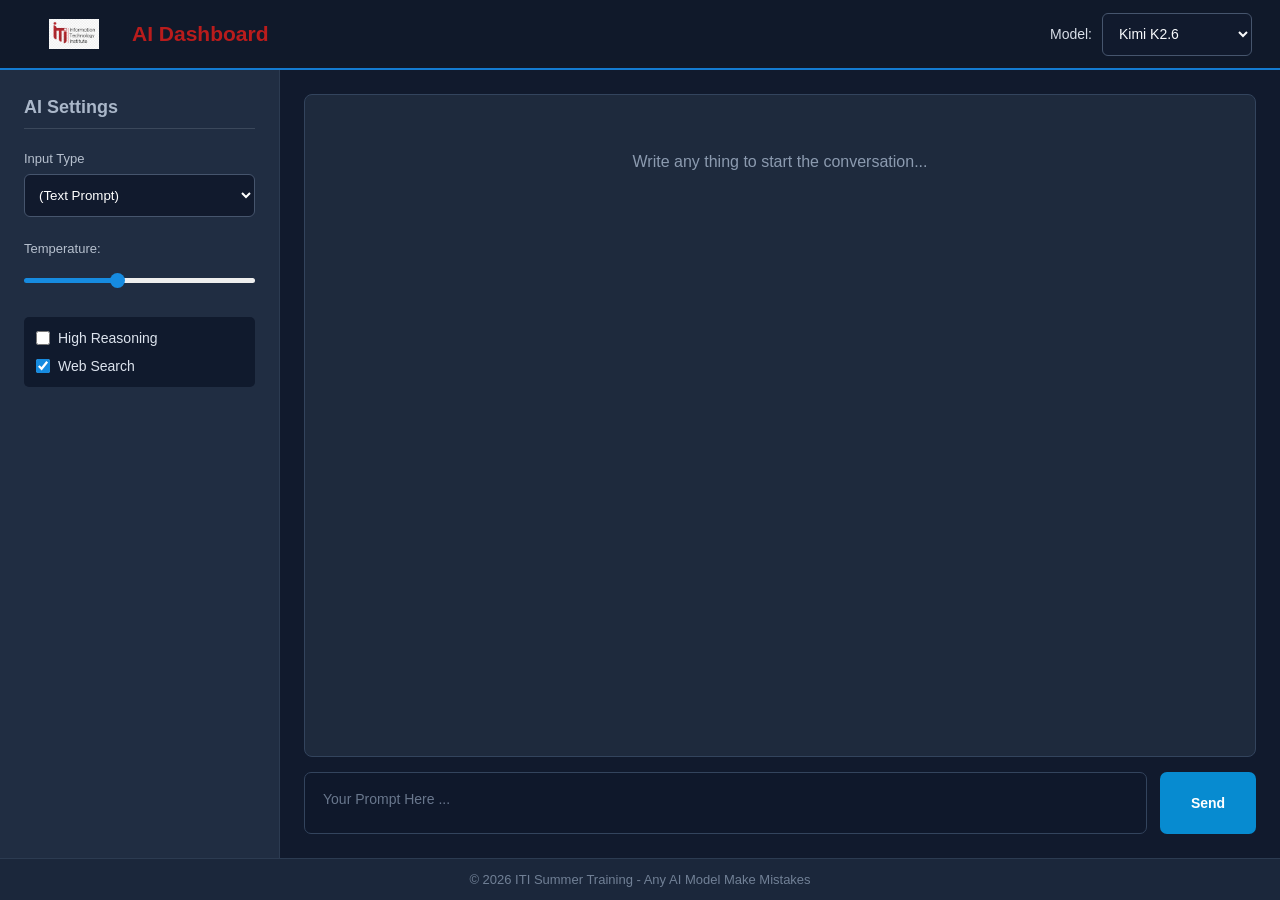
<file: Ashraf samy Lab-4/index.html>
<!doctype html>
<html lang="en">
  <head>
    <meta charset="UTF-8" />
    <meta name="viewport" content="width=device-width, initial-scale=1.0" />

    <title>AI Dashboard</title>

    <link rel="stylesheet" href="style.css" />
  </head>

  <body>
    <!-- Header -->
    <header class="header">
      <div class="brand">
        <div class="brand-logo">
          <img src="./image/logo.png.png" alt="ITI logo" />
        </div>

        <h1>AI Dashboard</h1>
      </div>

      <div class="model-control">
        <label for="modelSelect"> Model: </label>

        <select id="modelSelect">
          <option value="kimi">Kimi K2.6</option>

          <option value="gemini">Gemini 3.6 Flash</option>

          <option value="gpt">GPT-5.6</option>

          <option value="claude">Claude 5 Fable</option>
        </select>
      </div>
    </header>

    <!-- Dashboard -->
    <div class="dashboard">
      <!-- Sidebar -->
      <aside class="sidebar">
        <h2>AI Settings</h2>

        <div class="divider"></div>

        <!-- Input Type -->
        <label for="inputType"> Input Type </label>

        <select id="inputType" class="setting-select">
          <option value="text">(Text Prompt)</option>

          <option value="image">(Image)</option>
        </select>

        <!-- Temperature -->
        <label for="temperature" class="temperature-label">
          Temperature:
        </label>

        <input
          type="range"
          id="temperature"
          min="0"
          max="1"
          step="0.1"
          value="0.4"
        />

        <!-- Options -->
        <div class="options-box">
          <label class="checkbox-label">
            <input type="checkbox" id="highReasoning" />

            <span> High Reasoning </span>
          </label>

          <label class="checkbox-label">
            <input type="checkbox" id="webSearch" checked />

            <span> Web Search </span>
          </label>
        </div>
      </aside>

      <!-- Main -->
      <main class="main-content">
        <!-- Conversation -->
        <section class="conversation">
          <div id="outputContainer" class="output-container">
            <p class="placeholder">
              Write any thing to start the conversation...
            </p>
          </div>
        </section>

        <!-- Prompt -->
        <form class="prompt-form" id="promptForm">
          <textarea
            id="inputText"
            placeholder="Your Prompt Here ..."
            rows="1"
          ></textarea>

          <button type="submit" id="submitButton">Send</button>
        </form>
      </main>
    </div>

    <!-- Footer -->
    <footer class="footer">
      <p>© 2026 ITI Summer Training - Any AI Model Make Mistakes</p>
    </footer>

    <script src="main.js"></script>
  </body>
</html>
</file>
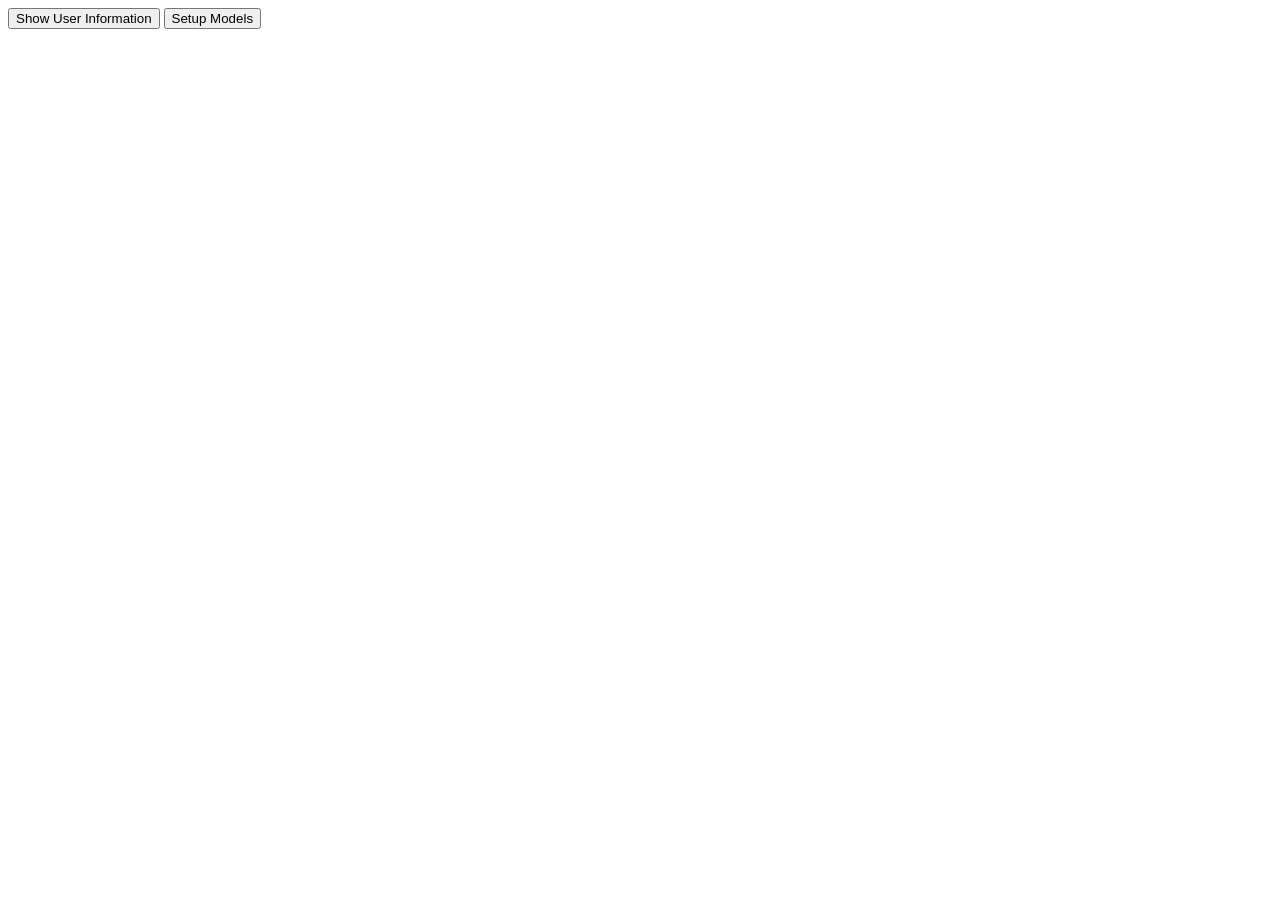
<file: text 2/index.html>
<!doctype html>
<html lang="en">
  <head>
    <meta charset="UTF-8" />
    <meta name="viewport" content="width=device-width, initial-scale=1.0" />
    <title>Document</title>
  </head>

  <body>
    <button onclick="user()">Show User Information</button>
    <button onclick="setupmodels()">Setup Models</button>

    <script src="main.js"></script>
  </body>
</html>
</file>
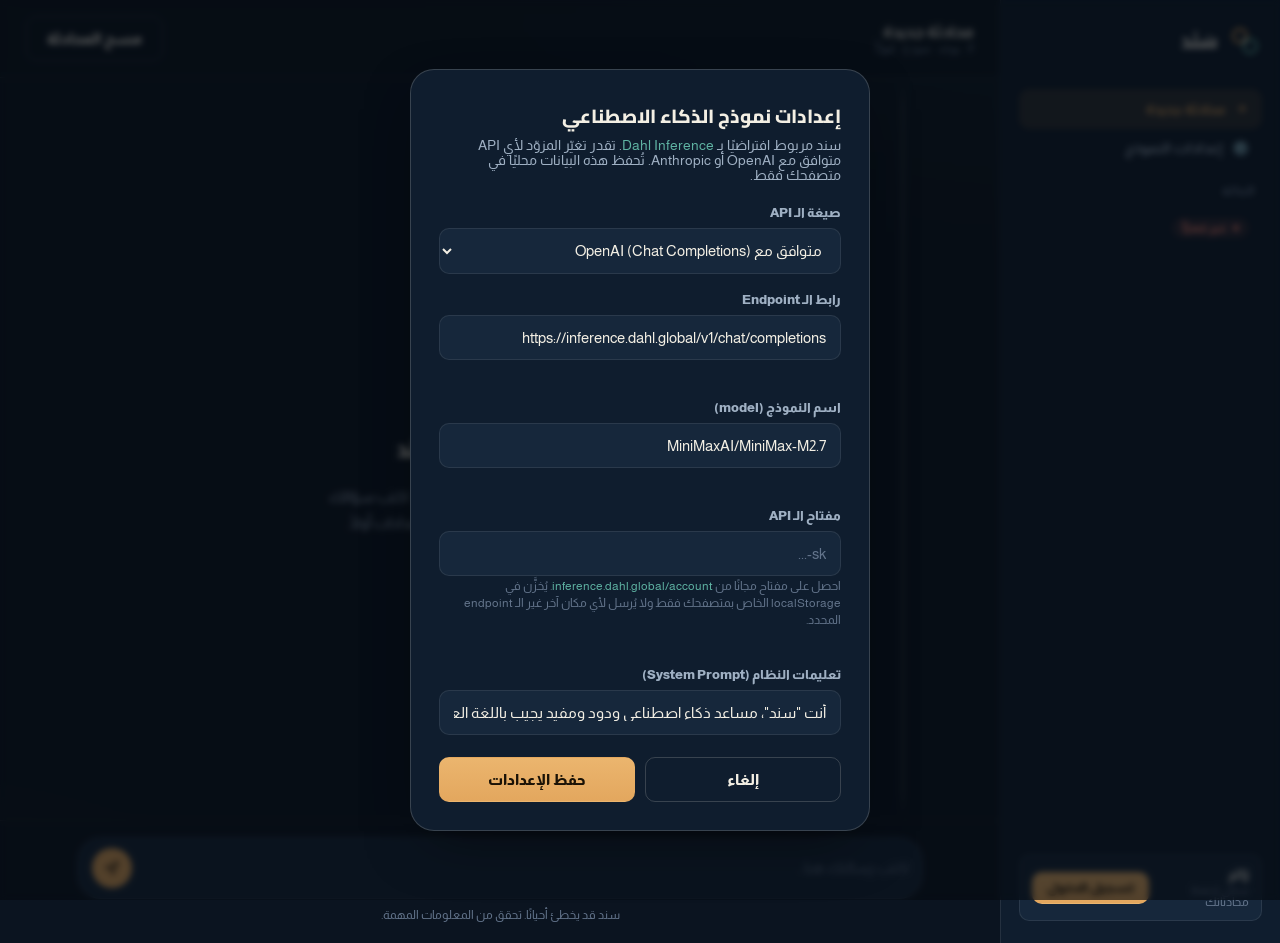
<file: Final Project/sanad-ai-single (1).html>
<!DOCTYPE html>
<html lang="ar" dir="rtl">
<head>
<meta charset="UTF-8">
<meta name="viewport" content="width=device-width, initial-scale=1.0">
<title>سَنَد — مساعدك الذكي</title>
<style>
/* =========================================================
   سند (Sanad) — Design tokens
   Palette: deep night-navy + warm amber thread + quiet teal
   Type: Cairo (display) / Almarai (body) / IBM Plex Mono (code)
   ========================================================= */

@import url('https://fonts.googleapis.com/css2?family=Cairo:wght@600;800;900&family=Almarai:wght@400;700;800&family=IBM+Plex+Mono:wght@400;500&display=swap');

:root {
  --bg: #0B1420;
  --bg-elevated: #0F1D2E;
  --surface: #16273B;
  --surface-hover: #1C3049;
  --border: rgba(243, 239, 228, 0.09);
  --border-strong: rgba(243, 239, 228, 0.18);

  --text-primary: #F3EFE4;
  --text-muted: #9FB0C3;
  --text-faint: #64758C;

  --accent-gold: #E3A75E;
  --accent-gold-soft: rgba(227, 167, 94, 0.14);
  --accent-teal: #5FB3A3;
  --accent-teal-soft: rgba(95, 179, 163, 0.14);
  --accent-danger: #E07A6B;
  --accent-danger-soft: rgba(224, 122, 107, 0.14);

  --radius-sm: 10px;
  --radius-md: 16px;
  --radius-lg: 24px;

  --shadow-lift: 0 20px 60px -20px rgba(0, 0, 0, 0.55);
  --shadow-soft: 0 8px 24px -12px rgba(0, 0, 0, 0.4);

  --font-display: 'Cairo', 'Segoe UI', sans-serif;
  --font-body: 'Almarai', 'Segoe UI', sans-serif;
  --font-mono: 'IBM Plex Mono', ui-monospace, monospace;

  --ease: cubic-bezier(0.22, 1, 0.36, 1);
}

* { box-sizing: border-box; }
html { color-scheme: dark; }

body {
  margin: 0;
  min-height: 100vh;
  background:
    radial-gradient(1200px 600px at 85% -10%, rgba(95, 179, 163, 0.08), transparent 60%),
    radial-gradient(900px 500px at -10% 110%, rgba(227, 167, 94, 0.07), transparent 55%),
    var(--bg);
  color: var(--text-primary);
  font-family: var(--font-body);
  direction: rtl;
  text-align: right;
  -webkit-font-smoothing: antialiased;
}

h1, h2, h3, .brand {
  font-family: var(--font-display);
  font-weight: 800;
  letter-spacing: 0;
  margin: 0;
}

p { margin: 0; line-height: 1.8; }

a { color: var(--accent-teal); text-decoration: none; cursor: pointer; }
a:hover { text-decoration: underline; }

::selection { background: var(--accent-gold-soft); color: var(--text-primary); }

:focus-visible {
  outline: 2px solid var(--accent-gold);
  outline-offset: 3px;
  border-radius: 6px;
}

@media (prefers-reduced-motion: reduce) {
  *, *::before, *::after {
    animation-duration: 0.001ms !important;
    animation-iteration-count: 1 !important;
    transition-duration: 0.001ms !important;
    scroll-behavior: auto !important;
  }
}

/* ---------- View switching ---------- */
.view { display: none; }
.view.active { display: block; }

/* ---------- Auth layout ---------- */

.auth-shell {
  min-height: 100vh;
  display: grid;
  grid-template-columns: 1.05fr 1fr;
}

@media (max-width: 900px) {
  .auth-shell { grid-template-columns: 1fr; }
  .auth-story { display: none; }
}

.auth-story {
  position: relative;
  background: linear-gradient(165deg, var(--bg-elevated) 0%, #0A1119 100%);
  border-left: 1px solid var(--border);
  padding: 64px 56px;
  display: flex;
  flex-direction: column;
  justify-content: space-between;
  overflow: hidden;
}

.auth-story::after {
  content: '';
  position: absolute;
  inset: 0;
  background-image: radial-gradient(circle, rgba(227,167,94,0.5) 1px, transparent 1.4px);
  background-size: 26px 26px;
  opacity: 0.10;
  pointer-events: none;
}

.auth-form-side {
  display: flex;
  align-items: center;
  justify-content: center;
  padding: 40px 24px;
  min-height: 100vh;
}

.auth-card {
  width: 100%;
  max-width: 420px;
}

.auth-card .eyebrow {
  color: var(--accent-gold);
  font-size: 13px;
  font-weight: 800;
  letter-spacing: 0.04em;
  margin-bottom: 10px;
  display: block;
}

.auth-card h1 { font-size: 28px; margin-bottom: 8px; }
.auth-card .sub { color: var(--text-muted); font-size: 15px; margin-bottom: 32px; display: block; }

.brand-lockup {
  display: inline-flex;
  align-items: center;
  gap: 10px;
}

.brand-mark { width: 34px; height: 34px; flex-shrink: 0; }
.brand-lockup .brand { font-size: 20px; color: var(--text-primary); }

.story-quote {
  font-family: var(--font-display);
  font-weight: 900;
  font-size: clamp(28px, 3vw, 40px);
  line-height: 1.45;
  color: var(--text-primary);
  position: relative;
  z-index: 1;
}
.story-quote span { color: var(--accent-gold); }

.story-foot {
  position: relative;
  z-index: 1;
  color: var(--text-faint);
  font-size: 13px;
  display: flex;
  align-items: center;
  gap: 10px;
}

.chain-rule { width: 100%; height: 28px; position: relative; z-index: 1; }

/* ---------- Form elements ---------- */

.field { margin-bottom: 18px; }

.field label {
  display: block;
  font-size: 13px;
  font-weight: 800;
  color: var(--text-muted);
  margin-bottom: 8px;
}

.field input {
  width: 100%;
  background: var(--surface);
  border: 1px solid var(--border);
  color: var(--text-primary);
  font-family: var(--font-body);
  font-size: 15px;
  padding: 13px 14px;
  border-radius: var(--radius-sm);
  transition: border-color 0.18s var(--ease), background 0.18s var(--ease);
}

.field input::placeholder { color: var(--text-faint); }
.field input:hover { border-color: var(--border-strong); }
.field input:focus { border-color: var(--accent-gold); background: var(--surface-hover); outline: none; }
.field input.invalid { border-color: var(--accent-danger); }

.field-error {
  color: var(--accent-danger);
  font-size: 12.5px;
  margin-top: 6px;
  min-height: 16px;
  display: block;
}

.field-hint { color: var(--text-faint); font-size: 12px; margin-top: 6px; }

.btn {
  font-family: var(--font-body);
  font-weight: 800;
  font-size: 15px;
  border-radius: var(--radius-sm);
  border: 1px solid transparent;
  padding: 13px 20px;
  cursor: pointer;
  transition: transform 0.15s var(--ease), filter 0.15s var(--ease), background 0.15s var(--ease);
  display: inline-flex;
  align-items: center;
  justify-content: center;
  gap: 8px;
}
.btn:active { transform: translateY(1px); }

.btn-primary {
  background: linear-gradient(180deg, #EBB56E, var(--accent-gold));
  color: #1A1206;
  width: 100%;
}
.btn-primary:hover { filter: brightness(1.06); }
.btn-primary:disabled { opacity: 0.55; cursor: not-allowed; filter: none; }

.btn-ghost { background: transparent; border-color: var(--border-strong); color: var(--text-primary); }
.btn-ghost:hover { background: var(--surface); }

.btn-icon {
  background: transparent;
  border: 1px solid var(--border);
  color: var(--text-muted);
  width: 38px;
  height: 38px;
  padding: 0;
  border-radius: 10px;
}
.btn-icon:hover { color: var(--text-primary); border-color: var(--border-strong); background: var(--surface); }

.form-foot { text-align: center; margin-top: 22px; font-size: 14px; color: var(--text-muted); }

.divider {
  display: flex; align-items: center; gap: 12px;
  color: var(--text-faint); font-size: 12px; margin: 22px 0;
}
.divider::before, .divider::after { content: ''; flex: 1; height: 1px; background: var(--border); }

.toast {
  position: fixed; top: 20px; left: 50%;
  transform: translateX(-50%) translateY(-12px);
  background: var(--surface);
  border: 1px solid var(--border-strong);
  color: var(--text-primary);
  padding: 12px 20px;
  border-radius: var(--radius-sm);
  font-size: 14px; font-weight: 700;
  box-shadow: var(--shadow-lift);
  opacity: 0; pointer-events: none;
  transition: opacity 0.25s var(--ease), transform 0.25s var(--ease);
  z-index: 100;
}
.toast.danger { border-color: rgba(224,122,107,0.4); }
.toast.show { opacity: 1; transform: translateX(-50%) translateY(0); pointer-events: auto; }

.checkbox-row { display: flex; align-items: center; gap: 8px; font-size: 13.5px; color: var(--text-muted); }
.checkbox-row input { width: 16px; height: 16px; accent-color: var(--accent-gold); }

/* ---------- Chat shell (home) ---------- */

.app-shell { min-height: 100vh; display: grid; grid-template-columns: 280px 1fr; position: relative; }

.sidebar-toggle-btn { display: none; }
.sidebar-backdrop { display: none; }

@media (max-width: 820px) {
  .app-shell { grid-template-columns: 1fr; }

  .sidebar {
    position: fixed; inset: 0 0 0 auto; z-index: 60;
    width: 280px; max-width: 84vw;
    transform: translateX(100%);
    transition: transform 0.24s var(--ease);
    box-shadow: var(--shadow-lift);
  }
  .app-shell.sidebar-open .sidebar { transform: translateX(0); }

  .sidebar-toggle-btn { display: inline-flex; }

  .sidebar-backdrop {
    display: block; position: fixed; inset: 0; z-index: 55;
    background: rgba(6, 10, 16, 0.55); backdrop-filter: blur(2px);
    opacity: 0; pointer-events: none; transition: opacity 0.2s var(--ease);
  }
  .app-shell.sidebar-open .sidebar-backdrop { opacity: 1; pointer-events: auto; }
}

.sidebar {
  background: var(--bg-elevated);
  border-left: 1px solid var(--border);
  padding: 22px 18px;
  display: flex;
  flex-direction: column;
}

.sidebar-top { margin-bottom: 28px; }

.sidebar-section-title {
  font-size: 11.5px; font-weight: 800; color: var(--text-faint);
  letter-spacing: 0.05em; margin: 18px 0 10px; padding: 0 6px;
}

.sidebar-item {
  display: flex; align-items: center; gap: 10px;
  padding: 10px 12px; border-radius: var(--radius-sm);
  color: var(--text-muted); font-size: 14px; font-weight: 700;
  cursor: pointer; border: 1px solid transparent;
  transition: background 0.15s var(--ease), color 0.15s var(--ease);
}
.sidebar-item:hover { background: var(--surface); color: var(--text-primary); }
.sidebar-item.active { background: var(--accent-gold-soft); color: var(--accent-gold); }

.sidebar-bottom { margin-top: auto; padding-top: 16px; border-top: 1px solid var(--border); }

.user-pill { display: flex; align-items: center; gap: 10px; padding: 10px; border-radius: var(--radius-sm); }

.user-avatar {
  width: 34px; height: 34px; border-radius: 50%;
  background: linear-gradient(135deg, var(--accent-gold), var(--accent-teal));
  display: flex; align-items: center; justify-content: center;
  font-family: var(--font-display); font-weight: 800; color: #10151F;
  font-size: 14px; flex-shrink: 0;
}

.user-meta { flex: 1; min-width: 0; }
.user-meta .name { font-size: 13.5px; font-weight: 800; color: var(--text-primary); white-space: nowrap; overflow: hidden; text-overflow: ellipsis; }
.user-meta .email { font-size: 11.5px; color: var(--text-faint); white-space: nowrap; overflow: hidden; text-overflow: ellipsis; }

.guest-pill {
  display: flex; align-items: center; justify-content: space-between; gap: 10px;
  padding: 12px; border-radius: var(--radius-sm);
  background: var(--surface); border: 1px solid var(--border);
}
.guest-pill-text .name { font-size: 13.5px; font-weight: 800; color: var(--text-primary); }
.guest-pill-text .email { font-size: 11.5px; color: var(--text-faint); margin-top: 2px; }
.guest-pill .btn { padding: 8px 14px; font-size: 12.5px; width: auto; white-space: nowrap; }

.chat-main { display: grid; grid-template-rows: auto 1fr auto; min-height: 100vh; position: relative; }

.chat-topbar {
  display: flex; align-items: center; justify-content: space-between;
  padding: 16px 26px; border-bottom: 1px solid var(--border);
  background: rgba(11, 20, 32, 0.7); backdrop-filter: blur(10px);
  position: sticky; top: 0; z-index: 5;
}

.chat-topbar .model-tag { font-size: 12px; color: var(--text-faint); font-family: var(--font-mono); }

.sidebar-toggle-btn {
  align-items: center; justify-content: center;
  width: 38px; height: 38px; border-radius: var(--radius-sm);
  background: transparent; border: 1px solid var(--border-strong); color: var(--text-primary);
  cursor: pointer; margin-inline-end: 12px; flex-shrink: 0;
}
.sidebar-toggle-btn:hover { background: var(--surface); }

.chat-scroll { overflow-y: auto; padding: 32px clamp(16px, 6vw, 120px); position: relative; height: calc(100vh - 158px); }

.chat-thread {
  position: absolute; top: 0; bottom: 0;
  right: calc(clamp(16px, 6vw, 120px) + 19px);
  width: 2px;
  background: linear-gradient(180deg, transparent, var(--border-strong) 4%, var(--border-strong) 96%, transparent);
  pointer-events: none;
}
@media (max-width: 640px) { .chat-thread { display: none; } }

.msg-row { display: flex; gap: 14px; margin-bottom: 26px; position: relative; animation: rise 0.35s var(--ease); }

@keyframes rise { from { opacity: 0; transform: translateY(8px); } to { opacity: 1; transform: translateY(0); } }

.msg-row.user { flex-direction: row-reverse; }

.msg-node {
  width: 40px; height: 40px; border-radius: 50%; flex-shrink: 0;
  display: flex; align-items: center; justify-content: center;
  font-family: var(--font-display); font-weight: 800; font-size: 13px; z-index: 1;
}
.msg-node.assistant { background: var(--bg-elevated); border: 1.5px solid var(--accent-gold); color: var(--accent-gold); }
.msg-node.user { background: linear-gradient(135deg, var(--accent-teal), #3E7F73); color: #08201C; }

.msg-bubble {
  max-width: 72%; padding: 14px 17px; border-radius: var(--radius-md);
  font-size: 15px; line-height: 1.85; white-space: pre-wrap; word-wrap: break-word;
}

.msg-row.assistant .msg-bubble { background: var(--surface); border: 1px solid var(--border); border-top-right-radius: 4px; }
.msg-row.user .msg-bubble { background: var(--accent-teal-soft); border: 1px solid rgba(95, 179, 163, 0.3); border-top-left-radius: 4px; }

.msg-bubble code { font-family: var(--font-mono); background: rgba(0,0,0,0.25); padding: 2px 6px; border-radius: 5px; font-size: 13px; }

.msg-meta { font-size: 11px; color: var(--text-faint); margin-top: 6px; }

.typing-dots { display: inline-flex; gap: 4px; align-items: center; padding: 6px 2px; }
.typing-dots span { width: 6px; height: 6px; border-radius: 50%; background: var(--accent-gold); animation: bounce 1.2s infinite ease-in-out; }
.typing-dots span:nth-child(2) { animation-delay: 0.15s; }
.typing-dots span:nth-child(3) { animation-delay: 0.3s; }
@keyframes bounce { 0%, 60%, 100% { transform: translateY(0); opacity: 0.5; } 30% { transform: translateY(-5px); opacity: 1; } }

.empty-state {
  height: 100%; display: flex; flex-direction: column; align-items: center; justify-content: center;
  text-align: center; gap: 14px; padding: 60px 20px; color: var(--text-muted);
}
.empty-state .brand-mark { width: 52px; height: 52px; }
.empty-state h2 { font-size: 22px; color: var(--text-primary); }
.empty-state p { max-width: 380px; color: var(--text-muted); font-size: 14.5px; }

.chat-input-bar { padding: 16px clamp(16px, 6vw, 120px) 22px; border-top: 1px solid var(--border); background: var(--bg); }

.chat-input-wrap {
  display: flex; align-items: flex-end; gap: 10px;
  background: var(--surface); border: 1px solid var(--border);
  border-radius: var(--radius-lg); padding: 10px 10px 10px 14px;
  transition: border-color 0.18s var(--ease);
}
.chat-input-wrap:focus-within { border-color: var(--accent-gold); }

.chat-input-wrap textarea {
  flex: 1; background: transparent; border: none; outline: none; resize: none;
  color: var(--text-primary); font-family: var(--font-body); font-size: 15px;
  line-height: 1.6; max-height: 160px; padding: 8px 4px;
}
.chat-input-wrap textarea::placeholder { color: var(--text-faint); }

.send-btn {
  width: 40px; height: 40px; border-radius: 50%; background: var(--accent-gold);
  border: none; color: #1A1206; cursor: pointer;
  display: flex; align-items: center; justify-content: center; flex-shrink: 0;
  transition: transform 0.15s var(--ease), opacity 0.15s var(--ease);
}
.send-btn:hover { transform: scale(1.05); }
.send-btn:disabled { opacity: 0.4; cursor: not-allowed; transform: none; }

.input-foot { text-align: center; font-size: 11.5px; color: var(--text-faint); margin-top: 10px; }

/* ---------- Modal (settings) ---------- */

.modal-backdrop {
  position: fixed; inset: 0; background: rgba(6, 10, 16, 0.65); backdrop-filter: blur(3px);
  display: none; align-items: center; justify-content: center; z-index: 50; padding: 20px;
}
.modal-backdrop.open { display: flex; }

.modal {
  background: var(--bg-elevated); border: 1px solid var(--border-strong);
  border-radius: var(--radius-lg); width: 100%; max-width: 460px; padding: 28px;
  box-shadow: var(--shadow-lift); max-height: 88vh; overflow-y: auto;
}

.modal h3 { font-size: 19px; margin-bottom: 4px; }
.modal .modal-sub { color: var(--text-muted); font-size: 13.5px; display: block; margin-bottom: 22px; }

.modal-actions { display: flex; gap: 10px; margin-top: 22px; }
.modal-actions .btn { flex: 1; }

select.field-select {
  width: 100%; background: var(--surface); border: 1px solid var(--border);
  color: var(--text-primary); font-family: var(--font-body); font-size: 14.5px;
  padding: 13px 14px; border-radius: var(--radius-sm);
}

.badge {
  display: inline-flex; align-items: center; gap: 6px; font-size: 11.5px; font-weight: 800;
  padding: 4px 10px; border-radius: 100px; background: var(--accent-teal-soft); color: var(--accent-teal);
}
.badge.off { background: var(--accent-danger-soft); color: var(--accent-danger); }
.badge-dot { width: 6px; height: 6px; border-radius: 50%; background: currentColor; }

/* ---------- Auth modal (sidebar login/signup) ---------- */

.auth-modal { max-width: 440px; }

.auth-modal-head {
  display: flex; align-items: center; justify-content: space-between; margin-bottom: 22px;
}
.auth-modal-head .brand-lockup .brand { font-size: 18px; }
.auth-modal-head .brand-mark { width: 30px; height: 30px; }

.auth-tabs {
  display: flex; gap: 4px; background: var(--surface); border: 1px solid var(--border);
  border-radius: var(--radius-sm); padding: 4px; margin-bottom: 22px;
}
.auth-tab {
  flex: 1; background: transparent; border: none; color: var(--text-muted);
  font-family: var(--font-body); font-weight: 800; font-size: 13.5px;
  padding: 10px; border-radius: 8px; cursor: pointer;
  transition: background 0.15s var(--ease), color 0.15s var(--ease);
}
.auth-tab:hover { color: var(--text-primary); }
.auth-tab.active { background: var(--accent-gold-soft); color: var(--accent-gold); }

.auth-panel { display: none; }
.auth-panel.active { display: block; }

/* Small loader for initial boot */
.boot-loader {
  min-height: 100vh; display: flex; align-items: center; justify-content: center;
  flex-direction: column; gap: 14px; color: var(--text-muted);
}
</style>
</head>
<body>

<!-- ========== BOOT LOADER ========== -->
<div class="view active" id="view-boot">
  <div class="boot-loader">
    <svg class="brand-mark" width="40" height="40" viewBox="0 0 40 40" fill="none" xmlns="http://www.w3.org/2000/svg">
      <circle cx="14" cy="14" r="8" stroke="#E3A75E" stroke-width="2.5"/>
      <circle cx="26" cy="26" r="8" stroke="#5FB3A3" stroke-width="2.5"/>
      <path d="M18.5 18.5L21.5 21.5" stroke="#F3EFE4" stroke-width="2.5" stroke-linecap="round"/>
    </svg>
    <span>سَنَد...</span>
  </div>
</div>

<!-- ========== HOME / CHAT VIEW ========== -->
<div class="view" id="view-home">
  <div class="app-shell">
    <aside class="sidebar">
      <div class="sidebar-top">
        <div class="brand-lockup">
          <svg class="brand-mark" viewBox="0 0 40 40" fill="none" xmlns="http://www.w3.org/2000/svg">
            <circle cx="14" cy="14" r="8" stroke="#E3A75E" stroke-width="2.5"/>
            <circle cx="26" cy="26" r="8" stroke="#5FB3A3" stroke-width="2.5"/>
            <path d="M18.5 18.5L21.5 21.5" stroke="#F3EFE4" stroke-width="2.5" stroke-linecap="round"/>
          </svg>
          <span class="brand">سَنَد</span>
        </div>
      </div>

      <div class="sidebar-item active" id="newChatBtn"><span>＋</span> محادثة جديدة</div>
      <div class="sidebar-item" id="settingsBtn"><span>⚙️</span> إعدادات النموذج</div>

      <div class="sidebar-section-title">الحالة</div>
      <div class="sidebar-item" style="cursor: default;">
        <span class="badge off" id="statusBadge"><span class="badge-dot"></span> غير مُهيّأ</span>
      </div>

      <div class="sidebar-bottom">
        <div class="user-pill" id="userPill" style="display:none;">
          <div class="user-avatar" id="userAvatar">؟</div>
          <div class="user-meta">
            <div class="name" id="userName">—</div>
            <div class="email" id="userEmail">—</div>
          </div>
          <button class="btn-icon" id="logoutBtn" title="تسجيل الخروج">⎋</button>
        </div>
        <div class="guest-pill" id="guestPill" style="display:none;">
          <div class="guest-pill-text">
            <div class="name">زائر</div>
            <div class="email">سجّل لحفظ محادثاتك</div>
          </div>
          <button type="button" class="btn btn-primary" id="openAuthBtn">تسجيل الدخول</button>
        </div>
      </div>
    </aside>

    <div class="sidebar-backdrop" id="sidebarBackdrop"></div>

    <main class="chat-main">
      <div class="chat-topbar">
        <div style="display:flex; align-items:center;">
          <button class="sidebar-toggle-btn" id="sidebarToggleBtn" title="القائمة">
            <svg width="20" height="20" viewBox="0 0 24 24" fill="none"><path d="M4 6H20M4 12H20M4 18H20" stroke="currentColor" stroke-width="2" stroke-linecap="round"/></svg>
          </button>
          <div>
            <strong id="topbarTitle">محادثة جديدة</strong>
            <div class="model-tag" id="topbarModel">لا يوجد نموذج مُهيّأ</div>
          </div>
        </div>
        <button class="btn btn-ghost" id="clearChatBtn">مسح المحادثة</button>
      </div>

      <div class="chat-scroll" id="chatScroll">
        <div class="chat-thread"></div>
        <div class="empty-state" id="emptyState">
          <svg class="brand-mark" viewBox="0 0 40 40" fill="none" xmlns="http://www.w3.org/2000/svg">
            <circle cx="14" cy="14" r="8" stroke="#E3A75E" stroke-width="2.5"/>
            <circle cx="26" cy="26" r="8" stroke="#5FB3A3" stroke-width="2.5"/>
            <path d="M18.5 18.5L21.5 21.5" stroke="#F3EFE4" stroke-width="2.5" stroke-linecap="round"/>
          </svg>
          <h2>ابدأ محادثتك مع سند</h2>
          <p>كل رسالة هنا متصلة بسياق المحادثة كاملًا. اكتب سؤالك بالأسفل، أو اضبط مزوّد النموذج من الإعدادات أولًا.</p>
        </div>
        <div id="messagesContainer"></div>
      </div>

      <div class="chat-input-bar">
        <form id="chatForm">
          <div class="chat-input-wrap">
            <textarea id="chatInput" rows="1" placeholder="اكتب رسالتك هنا..."></textarea>
            <button type="submit" class="send-btn" id="sendBtn" title="إرسال">
              <svg width="18" height="18" viewBox="0 0 24 24" fill="none"><path d="M4 12L20 4L13 20L11 13L4 12Z" stroke="currentColor" stroke-width="2" stroke-linejoin="round"/></svg>
            </button>
          </div>
        </form>
        <div class="input-foot">سند قد يخطئ أحيانًا. تحقق من المعلومات المهمة.</div>
      </div>
    </main>
  </div>

  <!-- Settings modal -->
  <div class="modal-backdrop" id="settingsModal">
    <div class="modal">
      <h3>إعدادات نموذج الذكاء الاصطناعي</h3>
      <span class="modal-sub">سند مربوط افتراضيًا بـ <a href="https://inference.dahl.global/account" target="_blank" rel="noopener">Dahl Inference</a>. تقدر تغيّر المزوّد لأي API متوافق مع OpenAI أو Anthropic. تُحفظ هذه البيانات محليًا في متصفحك فقط.</span>

      <form id="settingsForm">
        <div class="field">
          <label for="provider">صيغة الـ API</label>
          <select class="field-select" id="provider">
            <option value="openai">متوافق مع OpenAI (Chat Completions)</option>
            <option value="anthropic">متوافق مع Anthropic (Messages API)</option>
          </select>
        </div>
        <div class="field">
          <label for="baseUrl">رابط الـ Endpoint</label>
          <input type="text" id="baseUrl" placeholder="https://inference.dahl.global/v1/chat/completions">
          <span class="field-error" id="baseUrlError"></span>
        </div>
        <div class="field">
          <label for="model">اسم النموذج (model)</label>
          <input type="text" id="model" placeholder="مثال: MiniMaxAI/MiniMax-M2.7">
          <span class="field-error" id="modelError"></span>
        </div>
        <div class="field">
          <label for="apiKey">مفتاح الـ API</label>
          <input type="password" id="apiKey" placeholder="sk-...">
          <span class="field-hint">احصل على مفتاح مجانًا من <a href="https://inference.dahl.global/account" target="_blank" rel="noopener">inference.dahl.global/account</a>. يُخزَّن في localStorage الخاص بمتصفحك فقط ولا يُرسل لأي مكان آخر غير الـ endpoint المحدد.</span>
          <span class="field-error" id="apiKeyError"></span>
        </div>
        <div class="field">
          <label for="systemPrompt">تعليمات النظام (System Prompt)</label>
          <input type="text" id="systemPrompt" placeholder="اختياري">
        </div>
        <div class="modal-actions">
          <button type="button" class="btn btn-ghost" id="closeSettingsBtn">إلغاء</button>
          <button type="submit" class="btn btn-primary">حفظ الإعدادات</button>
        </div>
      </form>
    </div>
  </div>

  <!-- Auth modal (sign in / sign up, opened from the sidebar) -->
  <div class="modal-backdrop" id="authModal">
    <div class="modal auth-modal">
      <div class="auth-modal-head">
        <div class="brand-lockup">
          <svg class="brand-mark" viewBox="0 0 40 40" fill="none" xmlns="http://www.w3.org/2000/svg">
            <circle cx="14" cy="14" r="8" stroke="#E3A75E" stroke-width="2.5"/>
            <circle cx="26" cy="26" r="8" stroke="#5FB3A3" stroke-width="2.5"/>
            <path d="M18.5 18.5L21.5 21.5" stroke="#F3EFE4" stroke-width="2.5" stroke-linecap="round"/>
          </svg>
          <span class="brand">سَنَد</span>
        </div>
        <button type="button" class="btn-icon" id="closeAuthBtn" title="إغلاق">✕</button>
      </div>

      <div class="auth-tabs">
        <button type="button" class="auth-tab active" id="tabSignin">تسجيل الدخول</button>
        <button type="button" class="auth-tab" id="tabSignup">حساب جديد</button>
      </div>

      <!-- Sign in panel -->
      <div class="auth-panel active" id="panel-signin">
        <form id="signinForm" novalidate>
          <div class="field">
            <label for="si_email">البريد الإلكتروني</label>
            <input type="email" id="si_email" placeholder="you@example.com" autocomplete="email">
            <span class="field-error" id="si_emailError"></span>
          </div>
          <div class="field">
            <label for="si_password">كلمة المرور</label>
            <input type="password" id="si_password" placeholder="كلمة المرور" autocomplete="current-password">
            <span class="field-error" id="si_passwordError"></span>
          </div>
          <label class="checkbox-row" style="margin-bottom: 22px;">
            <input type="checkbox" id="si_remember" checked> تذكّرني على هذا الجهاز
          </label>
          <button type="submit" class="btn btn-primary" id="si_submitBtn">تسجيل الدخول</button>
        </form>
        <p class="form-foot" style="margin-top:16px;">ليس لديك حساب؟ <a id="goSignup">أنشئ حسابًا جديدًا</a></p>
      </div>

      <!-- Sign up panel -->
      <div class="auth-panel" id="panel-signup">
        <form id="signupForm" novalidate>
          <div class="field">
            <label for="su_name">الاسم الكامل</label>
            <input type="text" id="su_name" placeholder="مثال: أحمد محمود" autocomplete="name">
            <span class="field-error" id="su_nameError"></span>
          </div>
          <div class="field">
            <label for="su_email">البريد الإلكتروني</label>
            <input type="email" id="su_email" placeholder="you@example.com" autocomplete="email">
            <span class="field-error" id="su_emailError"></span>
          </div>
          <div class="field">
            <label for="su_password">كلمة المرور</label>
            <input type="password" id="su_password" placeholder="8 أحرف على الأقل" autocomplete="new-password">
            <span class="field-hint">حرف كبير، رقم، و8 أحرف على الأقل.</span>
            <span class="field-error" id="su_passwordError"></span>
          </div>
          <div class="field">
            <label for="su_confirm">تأكيد كلمة المرور</label>
            <input type="password" id="su_confirm" placeholder="أعد كتابة كلمة المرور" autocomplete="new-password">
            <span class="field-error" id="su_confirmError"></span>
          </div>
          <button type="submit" class="btn btn-primary" id="su_submitBtn">إنشاء الحساب</button>
        </form>
        <p class="form-foot" style="margin-top:16px;">لديك حساب بالفعل؟ <a id="goSignin">سجّل الدخول</a></p>
      </div>
    </div>
  </div>
</div>

<div class="toast" id="toast"></div>

<script>
/* =========================================================
   سند — كل شيء يخص المنطق هنا. الملف مقسّم لأربع مناطق:
   1) تخزين محلي (users / session / chat / llm config)
   2) التنقل بين الشاشات
   3) نموذج الدخول والتسجيل
   4) شاشة المحادثة نفسها
   ========================================================= */

/* ---------------- 1) تخزين محلي ---------------- */

const STORAGE_KEYS = {
  users: 'sanad_users',
  session: 'sanad_session',
  llmConfig: 'sanad_llm_config',
  chatPrefix: 'sanad_chat_',
};

function readJSON(key, fallback) {
  try {
    const raw = localStorage.getItem(key);
    return raw ? JSON.parse(raw) : fallback;
  } catch (e) {
    console.error('sanad: تعذّرت قراءة', key, e);
    return fallback;
  }
}
function writeJSON(key, value) {
  localStorage.setItem(key, JSON.stringify(value));
}

async function hashPassword(password) {
  const bytes = new TextEncoder().encode(password);
  const digest = await crypto.subtle.digest('SHA-256', bytes);
  return Array.from(new Uint8Array(digest)).map((b) => b.toString(16).padStart(2, '0')).join('');
}

function newUserId() {
  return 'u_' + Date.now().toString(36) + '_' + Math.random().toString(36).slice(2, 8);
}

function getUsers() {
  return readJSON(STORAGE_KEYS.users, []);
}
function findUserByEmail(email) {
  const normalized = email.trim().toLowerCase();
  return getUsers().find((u) => u.email === normalized) || null;
}
async function createUser({ name, email, password }) {
  const users = getUsers();
  const user = {
    id: newUserId(),
    name: name.trim(),
    email: email.trim().toLowerCase(),
    passwordHash: await hashPassword(password),
    createdAt: new Date().toISOString(),
  };
  users.push(user);
  writeJSON(STORAGE_KEYS.users, users);
  return user;
}
async function verifyCredentials(email, password) {
  const user = findUserByEmail(email);
  if (!user) return null;
  return (await hashPassword(password)) === user.passwordHash ? user : null;
}

function setSession(user) {
  const session = { userId: user.id, name: user.name, email: user.email, loginAt: new Date().toISOString() };
  writeJSON(STORAGE_KEYS.session, session);
  return session;
}
function getSession() {
  return readJSON(STORAGE_KEYS.session, null);
}
function clearSession() {
  localStorage.removeItem(STORAGE_KEYS.session);
}

function chatKey(userId) {
  return STORAGE_KEYS.chatPrefix + userId;
}
function getChatHistory(userId) {
  return readJSON(chatKey(userId), []);
}
function saveChatHistory(userId, messages) {
  writeJSON(chatKey(userId), messages);
}

// ملاحظة أمان: كان في السابق مفتاح API حقيقي مكتوب هنا كقيمة افتراضية،
// وهذا يعني أن أي زائر للصفحة يقدر يقرأه من الكود ويستخدمه على حسابك.
// تم حذفه — المفتاح الآن يُدخله كل مستخدم بنفسه من شاشة الإعدادات ويُخزَّن
// في متصفحه فقط، ولا يُشحن مع الكود.
function getLLMConfig() {
  return readJSON(STORAGE_KEYS.llmConfig, {
    provider: 'openai',
    baseUrl: 'https://inference.dahl.global/v1/chat/completions',
    apiKey: '',
    model: 'MiniMaxAI/MiniMax-M2.7',
    systemPrompt: 'أنت "سند"، مساعد ذكاء اصطناعي ودود ومفيد يجيب باللغة العربية بشكل افتراضي ما لم يطلب المستخدم غير ذلك.',
  });
}
function saveLLMConfig(config) {
  writeJSON(STORAGE_KEYS.llmConfig, config);
}
function isLLMConfigured() {
  const c = getLLMConfig();
  return Boolean(c.apiKey && c.baseUrl && c.model);
}

/* ---------------- 2) التنقل بين الشاشات ---------------- */

function showView(name) {
  document.querySelectorAll('.view').forEach((v) => v.classList.remove('active'));
  document.getElementById('view-' + name).classList.add('active');
  window.scrollTo(0, 0);
}

function start() {
  showView('home');
  initHomeView();
}

/* ---------------- 3) نموذج الدخول والتسجيل ---------------- */

const EMAIL_PATTERN = /^[^\s@]+@[^\s@]+\.[^\s@]+$/;
const PASSWORD_PATTERN = /^(?=.*[A-Za-z])(?=.*\d).{8,}$/;

function bindField(inputId, errorId) {
  const input = document.getElementById(inputId);
  const error = document.getElementById(errorId);
  return {
    input,
    error,
    value: () => input.value.trim(),
    rawValue: () => input.value,
    setError(message) {
      input.classList.toggle('invalid', Boolean(message));
      error.textContent = message || '';
    },
  };
}

const authModalEl = document.getElementById('authModal');
const authTabs = { signin: document.getElementById('tabSignin'), signup: document.getElementById('tabSignup') };
const authPanels = { signin: document.getElementById('panel-signin'), signup: document.getElementById('panel-signup') };

function setAuthTab(name) {
  for (const key of Object.keys(authTabs)) {
    authTabs[key].classList.toggle('active', key === name);
    authPanels[key].classList.toggle('active', key === name);
  }
}
function openAuthModal(tab) {
  setAuthTab(tab || 'signin');
  authModalEl.classList.add('open');
}
function closeAuthModal() {
  authModalEl.classList.remove('open');
}

document.getElementById('openAuthBtn').addEventListener('click', () => {
  openAuthModal('signin');
  document.querySelector('.app-shell').classList.remove('sidebar-open');
});
document.getElementById('closeAuthBtn').addEventListener('click', closeAuthModal);
authModalEl.addEventListener('click', (e) => { if (e.target === authModalEl) closeAuthModal(); });
authTabs.signin.addEventListener('click', () => setAuthTab('signin'));
authTabs.signup.addEventListener('click', () => setAuthTab('signup'));
document.getElementById('goSignin').addEventListener('click', () => setAuthTab('signin'));
document.getElementById('goSignup').addEventListener('click', () => setAuthTab('signup'));

// محادثات الزائر (قبل تسجيل الدخول) تنتقل لحسابه بعد الدخول أو التسجيل،
// طالما لسه معندوش محادثات محفوظة على حسابه.
function migrateGuestHistoryIfNeeded(userId) {
  const guestHistory = getChatHistory('guest');
  if (guestHistory.length && getChatHistory(userId).length === 0) {
    saveChatHistory(userId, guestHistory);
  }
}

const toastEl = document.getElementById('toast');
function showToast(message, isDanger) {
  toastEl.textContent = message;
  toastEl.classList.toggle('danger', Boolean(isDanger));
  toastEl.classList.add('show');
  setTimeout(() => toastEl.classList.remove('show'), 3200);
}

// نموذج التسجيل
(function initSignup() {
  const form = document.getElementById('signupForm');
  const submitBtn = document.getElementById('su_submitBtn');
  const name = bindField('su_name', 'su_nameError');
  const email = bindField('su_email', 'su_emailError');
  const password = bindField('su_password', 'su_passwordError');
  const confirm = bindField('su_confirm', 'su_confirmError');

  function validateName() {
    if (!name.value()) return name.setError('الاسم مطلوب.'), false;
    if (name.value().length < 3) return name.setError('الاسم يجب أن يكون 3 أحرف على الأقل.'), false;
    return name.setError(''), true;
  }
  function validateEmail() {
    if (!email.value()) return email.setError('البريد الإلكتروني مطلوب.'), false;
    if (!EMAIL_PATTERN.test(email.value())) return email.setError('صيغة البريد الإلكتروني غير صحيحة.'), false;
    if (findUserByEmail(email.value())) return email.setError('هذا البريد الإلكتروني مسجّل بالفعل.'), false;
    return email.setError(''), true;
  }
  function validatePassword() {
    if (!password.rawValue()) return password.setError('كلمة المرور مطلوبة.'), false;
    if (!PASSWORD_PATTERN.test(password.rawValue())) return password.setError('يجب أن تحتوي على حرف ورقم و8 أحرف على الأقل.'), false;
    return password.setError(''), true;
  }
  function validateConfirm() {
    if (!confirm.rawValue()) return confirm.setError('تأكيد كلمة المرور مطلوب.'), false;
    if (confirm.rawValue() !== password.rawValue()) return confirm.setError('كلمتا المرور غير متطابقتين.'), false;
    return confirm.setError(''), true;
  }

  name.input.addEventListener('blur', validateName);
  email.input.addEventListener('blur', validateEmail);
  password.input.addEventListener('blur', validatePassword);
  confirm.input.addEventListener('blur', validateConfirm);

  form.addEventListener('submit', async (e) => {
    e.preventDefault();
    const allValid = [validateName(), validateEmail(), validatePassword(), validateConfirm()].every(Boolean);
    if (!allValid) {
      showToast('من فضلك راجع الحقول المميزة بالأحمر.', true);
      return;
    }

    submitBtn.disabled = true;
    submitBtn.textContent = 'جارٍ الإنشاء...';
    try {
      const user = await createUser({ name: name.rawValue(), email: email.rawValue(), password: password.rawValue() });
      setSession(user);
      migrateGuestHistoryIfNeeded(user.id);
      showToast('تم إنشاء الحساب بنجاح!');
      form.reset();
      setTimeout(() => { closeAuthModal(); initHomeView(); }, 300);
    } catch (err) {
      console.error(err);
      showToast('حدث خطأ غير متوقع. حاول مرة أخرى.', true);
    } finally {
      submitBtn.disabled = false;
      submitBtn.textContent = 'إنشاء الحساب';
    }
  });
})();

// نموذج الدخول
(function initSignin() {
  const form = document.getElementById('signinForm');
  const submitBtn = document.getElementById('si_submitBtn');
  const email = bindField('si_email', 'si_emailError');
  const password = bindField('si_password', 'si_passwordError');

  function validateEmail() {
    if (!email.value()) return email.setError('البريد الإلكتروني مطلوب.'), false;
    if (!EMAIL_PATTERN.test(email.value())) return email.setError('صيغة البريد الإلكتروني غير صحيحة.'), false;
    return email.setError(''), true;
  }
  function validatePassword() {
    if (!password.rawValue()) return password.setError('كلمة المرور مطلوبة.'), false;
    return password.setError(''), true;
  }

  email.input.addEventListener('blur', validateEmail);
  password.input.addEventListener('blur', validatePassword);

  form.addEventListener('submit', async (e) => {
    e.preventDefault();
    if (![validateEmail(), validatePassword()].every(Boolean)) {
      showToast('من فضلك راجع الحقول المميزة بالأحمر.', true);
      return;
    }

    submitBtn.disabled = true;
    submitBtn.textContent = 'جارٍ التحقق...';
    try {
      const user = await verifyCredentials(email.rawValue(), password.rawValue());
      if (!user) {
        password.setError('البريد الإلكتروني أو كلمة المرور غير صحيحة.');
        showToast('بيانات الدخول غير صحيحة.', true);
        return;
      }
      setSession(user);
      migrateGuestHistoryIfNeeded(user.id);
      showToast('تم تسجيل الدخول بنجاح!');
      form.reset();
      setTimeout(() => { closeAuthModal(); initHomeView(); }, 250);
    } catch (err) {
      console.error(err);
      showToast('حدث خطأ غير متوقع. حاول مرة أخرى.', true);
    } finally {
      submitBtn.disabled = false;
      submitBtn.textContent = 'تسجيل الدخول';
    }
  });
})();

/* ---------------- 4) شاشة المحادثة ---------------- */

let homeInitialized = false;
let currentSession = null;
let messages = [];
let isSending = false;

const PROVIDER_DEFAULTS = {
  openai: 'https://inference.dahl.global/v1/chat/completions',
  anthropic: 'https://api.anthropic.com/v1/messages',
};

const home = {
  appShell: document.querySelector('.app-shell'),
  sidebarToggleBtn: document.getElementById('sidebarToggleBtn'),
  sidebarBackdrop: document.getElementById('sidebarBackdrop'),
  userName: document.getElementById('userName'),
  userEmail: document.getElementById('userEmail'),
  userAvatar: document.getElementById('userAvatar'),
  userPill: document.getElementById('userPill'),
  guestPill: document.getElementById('guestPill'),
  logoutBtn: document.getElementById('logoutBtn'),
  newChatBtn: document.getElementById('newChatBtn'),
  clearChatBtn: document.getElementById('clearChatBtn'),
  statusBadge: document.getElementById('statusBadge'),
  topbarModel: document.getElementById('topbarModel'),
  chatScroll: document.getElementById('chatScroll'),
  messagesContainer: document.getElementById('messagesContainer'),
  emptyState: document.getElementById('emptyState'),
  chatForm: document.getElementById('chatForm'),
  chatInput: document.getElementById('chatInput'),
  sendBtn: document.getElementById('sendBtn'),
  settingsBtn: document.getElementById('settingsBtn'),
  settingsModal: document.getElementById('settingsModal'),
  settingsForm: document.getElementById('settingsForm'),
  closeSettingsBtn: document.getElementById('closeSettingsBtn'),
  provider: document.getElementById('provider'),
  baseUrl: document.getElementById('baseUrl'),
  model: document.getElementById('model'),
  apiKey: document.getElementById('apiKey'),
  systemPrompt: document.getElementById('systemPrompt'),
  baseUrlError: document.getElementById('baseUrlError'),
  modelError: document.getElementById('modelError'),
  apiKeyError: document.getElementById('apiKeyError'),
};

function currentUserId() {
  return currentSession ? currentSession.userId : 'guest';
}

function initHomeView() {
  currentSession = getSession(); // null يعني إنه بيتصفح كزائر
  messages = getChatHistory(currentUserId());

  if (currentSession) {
    home.userName.textContent = currentSession.name;
    home.userEmail.textContent = currentSession.email;
    home.userAvatar.textContent = currentSession.name.trim().charAt(0).toUpperCase();
    home.userPill.style.display = 'flex';
    home.guestPill.style.display = 'none';
  } else {
    home.userPill.style.display = 'none';
    home.guestPill.style.display = 'flex';
  }

  refreshStatus();
  renderAll();
  if (!isLLMConfigured()) setTimeout(openSettings, 400);

  if (!homeInitialized) {
    bindHomeEvents();
    homeInitialized = true;
  }
}

function refreshStatus() {
  const cfg = getLLMConfig();
  if (isLLMConfigured()) {
    home.statusBadge.classList.remove('off');
    home.statusBadge.innerHTML = '<span class="badge-dot"></span> متصل';
    home.topbarModel.textContent = `${cfg.provider === 'anthropic' ? 'Anthropic' : 'OpenAI'} · ${cfg.model}`;
  } else {
    home.statusBadge.classList.add('off');
    home.statusBadge.innerHTML = '<span class="badge-dot"></span> غير مُهيّأ';
    home.topbarModel.textContent = 'لا يوجد نموذج مُهيّأ';
  }
}

function openSettings() {
  const cfg = getLLMConfig();
  home.provider.value = cfg.provider;
  home.baseUrl.value = cfg.baseUrl;
  home.model.value = cfg.model;
  home.apiKey.value = cfg.apiKey;
  home.systemPrompt.value = cfg.systemPrompt || '';
  [home.baseUrlError, home.modelError, home.apiKeyError].forEach((el) => (el.textContent = ''));
  home.settingsModal.classList.add('open');
}
function closeSettings() {
  home.settingsModal.classList.remove('open');
}

function escapeHtml(str) {
  return str.replace(/&/g, '&amp;').replace(/</g, '&lt;').replace(/>/g, '&gt;');
}
function formatContent(text) {
  return escapeHtml(text).replace(/`([^`]+)`/g, '<code>$1</code>');
}

function renderAll() {
  home.messagesContainer.innerHTML = '';
  home.emptyState.style.display = messages.length ? 'none' : 'flex';
  messages.forEach((m) => renderMessage(m, { skipScroll: true }));
  scrollToBottom();
}

function renderMessage(m, opts = {}) {
  home.emptyState.style.display = 'none';

  const row = document.createElement('div');
  row.className = `msg-row ${m.role}`;

  const node = document.createElement('div');
  node.className = `msg-node ${m.role}`;
  node.textContent = m.role === 'user' ? (currentSession ? currentSession.name.charAt(0).toUpperCase() : 'ز') : 'س';

  const bubble = document.createElement('div');
  bubble.className = 'msg-bubble';
  bubble.innerHTML = formatContent(m.content);

  const meta = document.createElement('div');
  meta.className = 'msg-meta';
  meta.textContent = new Date(m.ts).toLocaleTimeString('ar-EG', { hour: '2-digit', minute: '2-digit' });

  const bubbleWrap = document.createElement('div');
  bubbleWrap.appendChild(bubble);
  bubbleWrap.appendChild(meta);

  row.appendChild(node);
  row.appendChild(bubbleWrap);
  home.messagesContainer.appendChild(row);

  if (!opts.skipScroll) scrollToBottom();
  return row;
}

function renderTyping() {
  const row = document.createElement('div');
  row.className = 'msg-row assistant';
  row.id = 'typingRow';
  row.innerHTML = `<div class="msg-node assistant">س</div><div class="msg-bubble"><span class="typing-dots"><span></span><span></span><span></span></span></div>`;
  home.messagesContainer.appendChild(row);
  scrollToBottom();
}
function removeTyping() {
  const row = document.getElementById('typingRow');
  if (row) row.remove();
}
function scrollToBottom() {
  home.chatScroll.scrollTop = home.chatScroll.scrollHeight;
}

async function callOpenAICompatible(cfg, historyMessages) {
  const res = await fetch(cfg.baseUrl, {
    method: 'POST',
    headers: { 'Content-Type': 'application/json', Authorization: `Bearer ${cfg.apiKey}` },
    body: JSON.stringify({
      model: cfg.model,
      messages: [
        ...(cfg.systemPrompt ? [{ role: 'system', content: cfg.systemPrompt }] : []),
        ...historyMessages.map((m) => ({ role: m.role, content: m.content })),
      ],
    }),
  });
  if (!res.ok) {
    const errText = await res.text().catch(() => '');
    throw new Error(`فشل الطلب (${res.status}): ${errText.slice(0, 200)}`);
  }
  const data = await res.json();
  const content = data?.choices?.[0]?.message?.content;
  if (!content) throw new Error('لم يُرجع النموذج أي محتوى.');
  return content;
}

async function callAnthropicCompatible(cfg, historyMessages) {
  const res = await fetch(cfg.baseUrl, {
    method: 'POST',
    headers: {
      'Content-Type': 'application/json',
      'x-api-key': cfg.apiKey,
      'anthropic-version': '2023-06-01',
      'anthropic-dangerous-direct-browser-access': 'true',
    },
    body: JSON.stringify({
      model: cfg.model,
      max_tokens: 1500,
      system: cfg.systemPrompt || undefined,
      messages: historyMessages.map((m) => ({ role: m.role, content: m.content })),
    }),
  });
  if (!res.ok) {
    const errText = await res.text().catch(() => '');
    throw new Error(`فشل الطلب (${res.status}): ${errText.slice(0, 200)}`);
  }
  const data = await res.json();
  const content = data?.content?.map((b) => b.text || '').join('');
  if (!content) throw new Error('لم يُرجع النموذج أي محتوى.');
  return content;
}

function requestCompletion(historyMessages) {
  const cfg = getLLMConfig();
  return cfg.provider === 'anthropic'
    ? callAnthropicCompatible(cfg, historyMessages)
    : callOpenAICompatible(cfg, historyMessages);
}

function bindHomeEvents() {
  const openSidebar = () => home.appShell.classList.add('sidebar-open');
  const closeSidebar = () => home.appShell.classList.remove('sidebar-open');

  home.sidebarToggleBtn.addEventListener('click', openSidebar);
  home.sidebarBackdrop.addEventListener('click', closeSidebar);

  home.logoutBtn.addEventListener('click', () => {
    clearSession();
    currentSession = null;
    initHomeView();
    showToast('تم تسجيل الخروج.');
    closeSidebar();
  });

  home.settingsBtn.addEventListener('click', () => { openSettings(); closeSidebar(); });
  home.closeSettingsBtn.addEventListener('click', closeSettings);
  home.settingsModal.addEventListener('click', (e) => { if (e.target === home.settingsModal) closeSettings(); });

  home.provider.addEventListener('change', () => {
    const current = home.baseUrl.value.trim();
    const isDefault = Object.values(PROVIDER_DEFAULTS).includes(current) || current === '';
    if (isDefault) home.baseUrl.value = PROVIDER_DEFAULTS[home.provider.value];
  });

  home.settingsForm.addEventListener('submit', (e) => {
    e.preventDefault();
    let ok = true;
    if (!home.baseUrl.value.trim()) { home.baseUrlError.textContent = 'رابط الـ endpoint مطلوب.'; ok = false; }
    else home.baseUrlError.textContent = '';
    if (!home.model.value.trim()) { home.modelError.textContent = 'اسم النموذج مطلوب.'; ok = false; }
    else home.modelError.textContent = '';
    if (!home.apiKey.value.trim()) { home.apiKeyError.textContent = 'مفتاح الـ API مطلوب.'; ok = false; }
    else home.apiKeyError.textContent = '';
    if (!ok) return;

    saveLLMConfig({
      provider: home.provider.value,
      baseUrl: home.baseUrl.value.trim(),
      model: home.model.value.trim(),
      apiKey: home.apiKey.value.trim(),
      systemPrompt: home.systemPrompt.value.trim(),
    });
    refreshStatus();
    closeSettings();
    showToast('تم حفظ الإعدادات.');
  });

  home.chatInput.addEventListener('input', () => {
    home.chatInput.style.height = 'auto';
    home.chatInput.style.height = Math.min(home.chatInput.scrollHeight, 160) + 'px';
  });
  home.chatInput.addEventListener('keydown', (e) => {
    if (e.key === 'Enter' && !e.shiftKey) { e.preventDefault(); home.chatForm.requestSubmit(); }
  });

  home.newChatBtn.addEventListener('click', () => {
    if (isSending) return;
    messages = [];
    saveChatHistory(currentUserId(), messages);
    renderAll();
    closeSidebar();
  });
  home.clearChatBtn.addEventListener('click', () => {
    if (isSending) return;
    messages = [];
    saveChatHistory(currentUserId(), messages);
    renderAll();
    showToast('تم مسح المحادثة.');
  });

  home.chatForm.addEventListener('submit', async (e) => {
    e.preventDefault();
    if (isSending) return;
    const text = home.chatInput.value.trim();
    if (!text) return;

    if (!isLLMConfigured()) {
      showToast('اضبط إعدادات النموذج أولًا.', true);
      openSettings();
      return;
    }

    const userMsg = { role: 'user', content: text, ts: Date.now() };
    messages.push(userMsg);
    saveChatHistory(currentUserId(), messages);
    renderMessage(userMsg);

    home.chatInput.value = '';
    home.chatInput.style.height = 'auto';
    isSending = true;
    home.sendBtn.disabled = true;
    renderTyping();

    try {
      // يُرسَل سياق المحادثة كاملًا مع كل رسالة جديدة.
      const replyText = await requestCompletion(messages);
      removeTyping();
      const assistantMsg = { role: 'assistant', content: replyText, ts: Date.now() };
      messages.push(assistantMsg);
      saveChatHistory(currentUserId(), messages);
      renderMessage(assistantMsg);
    } catch (err) {
      console.error(err);
      removeTyping();
      showToast(err.message || 'تعذّر الاتصال بالنموذج.', true);
    } finally {
      isSending = false;
      home.sendBtn.disabled = false;
      home.chatInput.focus();
    }
  });
}

start();
</script>
</body>
</html>
</file>
<file: Ashraf samy Lab-4/style.css>
/* =========================================
   RESET
========================================= */

* {
  margin: 0;
  padding: 0;
  box-sizing: border-box;
}


/* =========================================
   ROOT
========================================= */

:root {
  --bg: #111a2d;
  --header: #10192a;
  --sidebar: #202d42;
  --panel: #1e2a3d;
  --input: #0f182b;
  --border: #33445d;
  --blue: #078bd0;
  --text: #f1f5f9;
  --muted: #8c9bb0;
}


/* =========================================
   BODY
========================================= */

body {
  width: 100%;
  min-height: 100vh;

  background: var(--bg);

  color: var(--text);

  font-family: Arial, Helvetica, sans-serif;

  display: flex;

  flex-direction: column;
}


/* =========================================
   Header
========================================= */

.header {
  height: 70px;

  background: var(--header);

  border-bottom: 2px solid #147bd1;

  display: flex;

  align-items: center;

  justify-content: space-between;

  padding: 0 28px;
}


/* Brand */

.brand {
  display: flex;

  align-items: center;

  gap: 12px;
}


/* Logo */

.brand-logo {
  width: 92px;
  height: 92px;

  display: flex;

  align-items: center;

  justify-content: center;

  overflow: hidden;
}


.brand-logo img {
  width: 50px;
  height: auto;

  display: block;
}


/* Title */

.brand h1 {
  color: #b91c1c;

  font-size: 21px;

  font-weight: 700;
}


/* =========================================
   Model
========================================= */

.model-control {
  display: flex;

  align-items: center;

  gap: 10px;
}


.model-control label {
  color: #d8dee8;

  font-size: 14px;
}


#modelSelect {
  width: 150px;

  height: 43px;

  padding: 0 12px;

  font-size: 14px;

  background: #111a2d;

  color: #f8fafc;

  border: 1px solid #46556d;

  border-radius: 6px;

  outline: none;

  cursor: pointer;
}


/* =========================================
   Dashboard
========================================= */

.dashboard {
  flex: 1;

  display: flex;

  min-height: 0;
}


/* =========================================
   Sidebar
========================================= */

.sidebar {
  width: 280px;

  background: var(--sidebar);

  padding: 27px 24px;

  border-right: 1px solid #2c3b51;
}


.sidebar h2 {
  color: #aab7c9;

  font-size: 18px;

  margin-bottom: 10px;
}


/* Divider */

.divider {
  height: 1px;

  background: #3b485b;

  margin-bottom: 22px;
}


/* Labels */

.sidebar > label {
  display: block;

  color: #b6c0ce;

  font-size: 13px;

  margin-bottom: 8px;
}


/* Select */

.setting-select {
  width: 100%;

  height: 43px;

  padding: 0 10px;

  margin-bottom: 24px;

  background: #111a2d;

  color: white;

  border: 1px solid #46556d;

  border-radius: 6px;

  outline: none;
}


/* =========================================
   Temperature
========================================= */

.temperature-label {
  margin-bottom: 13px !important;
}


#temperature {
  width: 100%;

  height: 5px;

  appearance: none;

  -webkit-appearance: none;

  background: linear-gradient(
    to right,
    #168be0 0%,
    #168be0 40%,
    #eeeeee 40%,
    #eeeeee 100%
  );

  border-radius: 10px;

  outline: none;

  margin-bottom: 34px;
}


/* Chrome / Edge */

#temperature::-webkit-slider-thumb {
  appearance: none;

  -webkit-appearance: none;

  width: 15px;

  height: 15px;

  background: #168be0;

  border-radius: 50%;

  cursor: pointer;
}


/* Firefox */

#temperature::-moz-range-thumb {
  width: 15px;

  height: 15px;

  background: #168be0;

  border: none;

  border-radius: 50%;

  cursor: pointer;
}


/* =========================================
   Options
========================================= */

.options-box {
  background: #101a2d;

  border-radius: 5px;

  padding: 13px 12px;
}


.checkbox-label {
  display: flex !important;

  align-items: center;

  gap: 8px;

  color: #dce3ed !important;

  font-size: 14px !important;

  margin-bottom: 12px !important;

  cursor: pointer;
}


.checkbox-label:last-child {
  margin-bottom: 0 !important;
}


.checkbox-label input {
  width: 14px;

  height: 14px;

  accent-color: #168be0;
}


/* =========================================
   Main Content
========================================= */

.main-content {
  flex: 1;

  min-width: 0;

  padding: 24px;

  display: flex;

  flex-direction: column;

  gap: 15px;
}


/* =========================================
   Conversation
========================================= */

.conversation {
  flex: 1;

  min-height: 0;

  background: var(--panel);

  border: 1px solid var(--border);

  border-radius: 8px;

  padding: 20px;

  overflow-y: auto;
}


.output-container {
  min-height: 100%;

  display: flex;

  flex-direction: column;

  align-items: stretch;

  justify-content: flex-start;
}


.placeholder {
  margin-top: 38px;

  color: #8c9bb0;

  font-size: 16px;

  text-align: center;
}


/* =========================================
   Chat Messages
========================================= */

.message-bubble {
  width: fit-content;

  max-width: 75%;

  margin-bottom: 15px;

  padding: 14px 16px;

  border-radius: 10px;

  font-size: 14px;

  line-height: 1.6;

  word-wrap: break-word;
}


/* =========================================
   User Message
========================================= */

.user-message {
  margin-left: auto;

  background: #078bd0;

  color: white;

  border-bottom-right-radius: 3px;
}


/* =========================================
   AI Message
========================================= */

.ai-message {
  margin-right: auto;

  background: #101a2d;

  border: 1px solid #33445d;

  color: #f1f5f9;

  border-bottom-left-radius: 3px;
}


/* Message Text */

.message-bubble p {
  margin-bottom: 10px;

  white-space: pre-wrap;
}


.message-bubble p:last-child {
  margin-bottom: 0;
}


/* =========================================
   Message Buttons
========================================= */

.message-bubble button {
  border: none;

  padding: 5px 9px;

  margin-right: 6px;

  border-radius: 5px;

  cursor: pointer;

  font-size: 12px;
}


/* Edit */

.user-message button:first-of-type {
  background: #ffffff;

  color: #078bd0;
}


/* Delete */

.user-message button:last-of-type {
  background: #b91c1c;

  color: white;
}


/* =========================================
   Error Message
========================================= */

.error-message {
  border-color: #b91c1c;

  color: #ffb4b4;
}


/* =========================================
   Prompt
========================================= */

.prompt-form {
  width: 100%;

  min-height: 62px;

  display: flex;

  gap: 13px;
}


#inputText {
  flex: 1;

  min-height: 62px;

  resize: none;

  padding: 18px;

  background: var(--input);

  color: white;

  border: 1px solid var(--border);

  border-radius: 7px;

  outline: none;

  font-family: inherit;

  font-size: 14px;
}


#inputText::placeholder {
  color: #69778d;
}


#inputText:focus {
  border-color: #147bd1;
}


/* =========================================
   Send Button
========================================= */

#submitButton {
  width: 96px;

  height: 62px;

  border: none;

  border-radius: 7px;

  background: var(--blue);

  color: white;

  font-size: 14px;

  font-weight: 700;

  cursor: pointer;

  transition: 0.2s ease;
}


#submitButton:hover {
  background: #087db9;

  transform: translateY(-1px);
}


#submitButton:disabled {
  opacity: 0.6;

  cursor: not-allowed;

  transform: none;
}


/* =========================================
   Footer
========================================= */

.footer {
  height: 42px;

  background: #1b273b;

  border-top: 1px solid #2c3b51;

  display: flex;

  align-items: center;

  justify-content: center;
}


.footer p {
  color: #718096;

  font-size: 13px;
}


/* =========================================
   Responsive
========================================= */

@media (max-width: 800px) {

  .sidebar {
    width: 230px;

    padding: 22px 16px;
  }


  .header {
    padding: 0 16px;
  }


  .main-content {
    padding: 16px;
  }

}


@media (max-width: 650px) {

  .header {
    height: auto;

    min-height: 70px;

    gap: 15px;

    padding: 12px 16px;

    flex-wrap: wrap;
  }


  .model-control {
    width: 100%;

    justify-content: flex-end;
  }


  .dashboard {
    flex-direction: column;
  }


  .sidebar {
    width: 100%;

    border-right: none;

    border-bottom: 1px solid #2c3b51;
  }


  .conversation {
    min-height: 450px;
  }


  .message-bubble {
    max-width: 90%;
  }

}
</file>
